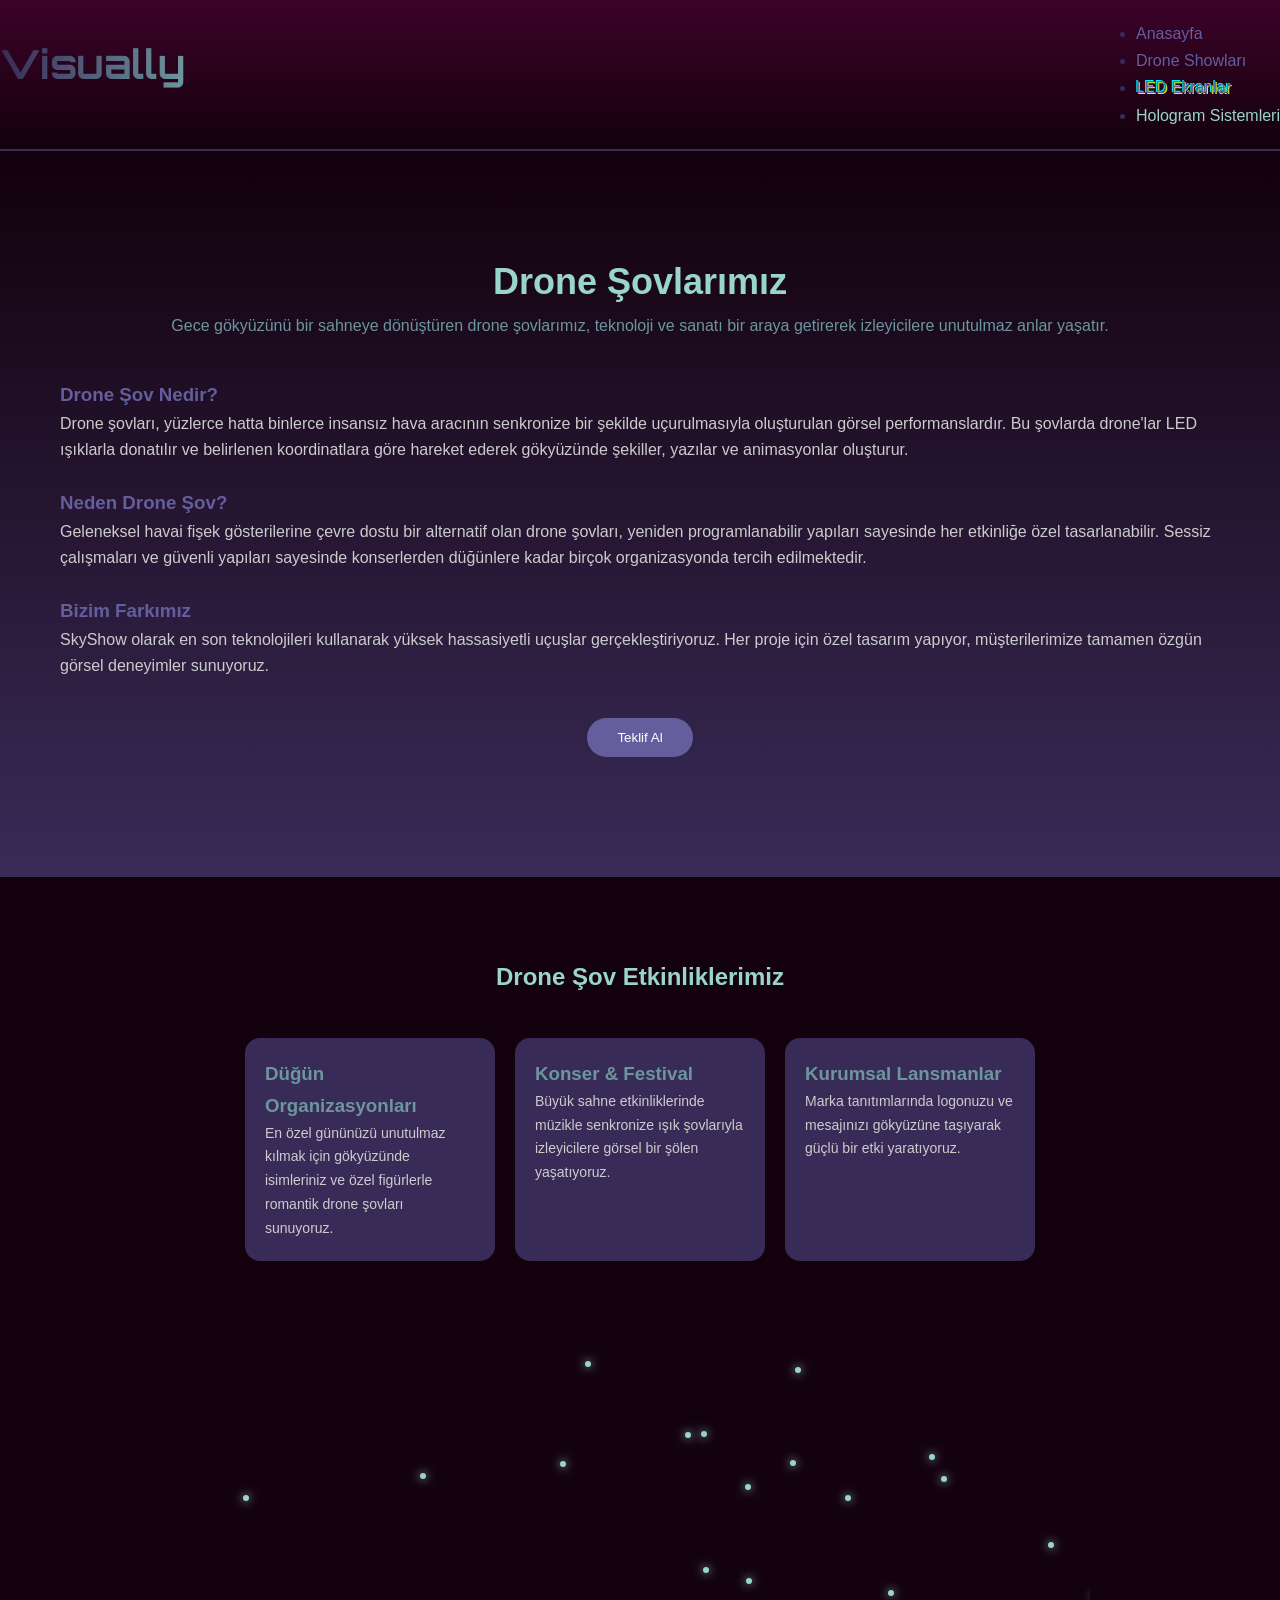
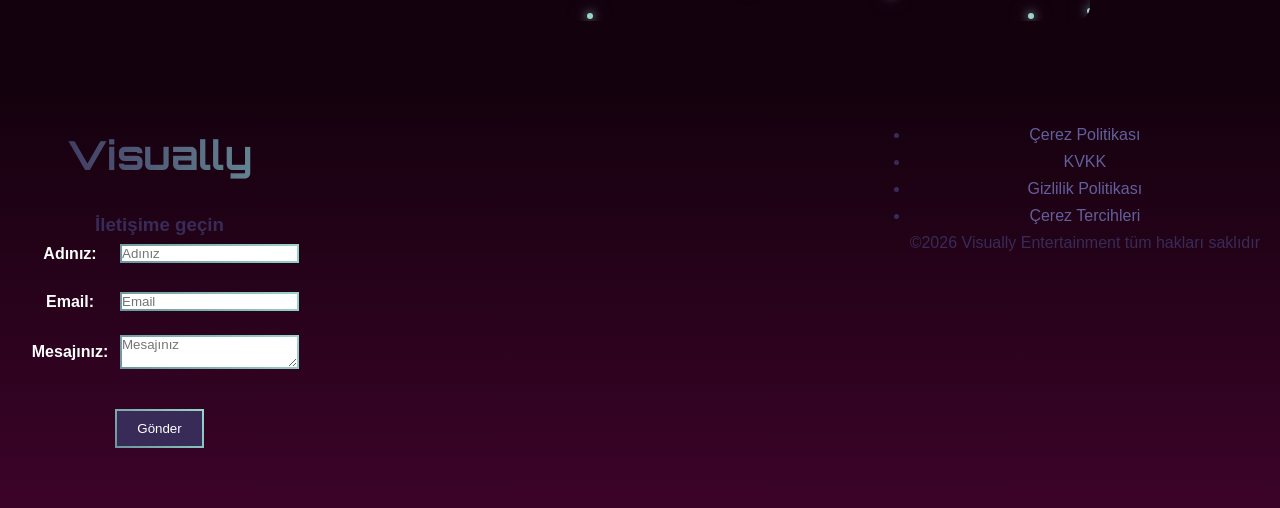
<file: drone.html>
<!doctype html>
<html lang="tr">
  <head>
    <meta charset="UTF-8" />
    <meta name="viewport" content="width=device-width, initial-scale=1.0" />
    <link
      href="https://fonts.googleapis.com/css2?family=Orbitron:wght@400;600;700;900&family=Exo+2:wght@300;400;600&display=swap"
      rel="stylesheet"
    />
    <link
      rel="stylesheet"
      href="https://cdnjs.cloudflare.com/ajax/libs/font-awesome/6.4.0/css/all.min.css"
    />
    <link
      href="https://fonts.googleapis.com/css2?family=Space+Grotesk:wght@400;700&display=swap"
      rel="stylesheet"
    />
    <meta name="viewport" content="width=device-width, initial-scale=1.0" />
    <title>Drone Show</title>
    <link rel="stylesheet" href="css/drone.css" />
    <link rel="stylesheet" href="css/style.css" />
    <link rel="stylesheet" href="css/hologram.css" />
  </head>
  <body>
    <!-- MENÜ -->
    <header class="header">
      <div class="logo-area">
        <h1 class="logo">Visually</h1>
      </div>
      <nav>
        <ul>
          <li><a href="index.html">Anasayfa</a></li>
          <li><a href="drone.html">Drone Showları</a></li>
          <li><a class="led-text" href="LED.html">LED Ekranlar</a></li>
          <li>
            <a class="hologram flicker" href="hologram.html"
              >Hologram Sistemleri</a
            >
          </li>
        </ul>
      </nav>
    </header>

    <!-- DRONE SHOW BÖLÜMÜ -->
    <section id="drone" class="drone-section">
      <div class="container">
        <h2>Drone Şovlarımız</h2>

        <p class="intro">
          Gece gökyüzünü bir sahneye dönüştüren drone şovlarımız, teknoloji ve
          sanatı bir araya getirerek izleyicilere unutulmaz anlar yaşatır.
        </p>

        <!-- MAKALEN -->
        <div class="article">
          <h3>Drone Şov Nedir?</h3>
          <p>
            Drone şovları, yüzlerce hatta binlerce insansız hava aracının
            senkronize bir şekilde uçurulmasıyla oluşturulan görsel
            performanslardır. Bu şovlarda drone'lar LED ışıklarla donatılır ve
            belirlenen koordinatlara göre hareket ederek gökyüzünde şekiller,
            yazılar ve animasyonlar oluşturur.
          </p>

          <h3>Neden Drone Şov?</h3>
          <p>
            Geleneksel havai fişek gösterilerine çevre dostu bir alternatif olan
            drone şovları, yeniden programlanabilir yapıları sayesinde her
            etkinliğe özel tasarlanabilir. Sessiz çalışmaları ve güvenli
            yapıları sayesinde konserlerden düğünlere kadar birçok
            organizasyonda tercih edilmektedir.
          </p>

          <h3>Bizim Farkımız</h3>
          <p>
            SkyShow olarak en son teknolojileri kullanarak yüksek hassasiyetli
            uçuşlar gerçekleştiriyoruz. Her proje için özel tasarım yapıyor,
            müşterilerimize tamamen özgün görsel deneyimler sunuyoruz.
          </p>
        </div>

        <button class="cta">Teklif Al</button>
      </div>
    </section>

    <div class="events">
      <h2>Drone Şov Etkinliklerimiz</h2>

      <div class="event-cards">
        <div class="card">
          <h3>Düğün Organizasyonları</h3>
          <p>
            En özel gününüzü unutulmaz kılmak için gökyüzünde isimleriniz ve
            özel figürlerle romantik drone şovları sunuyoruz.
          </p>
        </div>

        <div class="card">
          <h3>Konser & Festival</h3>
          <p>
            Büyük sahne etkinliklerinde müzikle senkronize ışık şovlarıyla
            izleyicilere görsel bir şölen yaşatıyoruz.
          </p>
        </div>

        <div class="card">
          <h3>Kurumsal Lansmanlar</h3>
          <p>
            Marka tanıtımlarında logonuzu ve mesajınızı gökyüzüne taşıyarak
            güçlü bir etki yaratıyoruz.
          </p>
        </div>
      </div>
    </div>

    <div class="drone-animation">
      <div id="animation-area"></div>
    </div>
    <footer class="footer">
      <div>
        <h1 class="logo">Visually</h1>
        <h3>İletişime geçin</h3>
        <div style="display: flex; flex-direction: row">
          <form class="form">
            <div class="form-group">
              <label for="name">Adınız:</label>
              <input class="input" type="text" placeholder="Adınız" />
            </div>
            <div class="form-group">
              <label for="email">Email:</label>
              <input class="input" type="email" placeholder="Email" />
            </div>
            <div class="form-group">
              <label for="message">Mesajınız:</label>
              <textarea class="input" placeholder="Mesajınız"></textarea>
            </div>
            <button class="button" type="submit">Gönder</button>
          </form>
        </div>
      </div>
      <nav class="navbar-footer">
        <ul>
          <li><a href="">Çerez Politikası</a></li>
          <li><a href="">KVKK</a></li>
          <li><a href="">Gizlilik Politikası</a></li>
          <li><a href="">Çerez Tercihleri</a></li>
        </ul>
        <p class="footer-copy">
          ©2026 Visually Entertainment tüm hakları saklıdır
        </p>
      </nav>
    </footer>

    <script src="script.js" defer></script>
  </body>
</html>
</file>
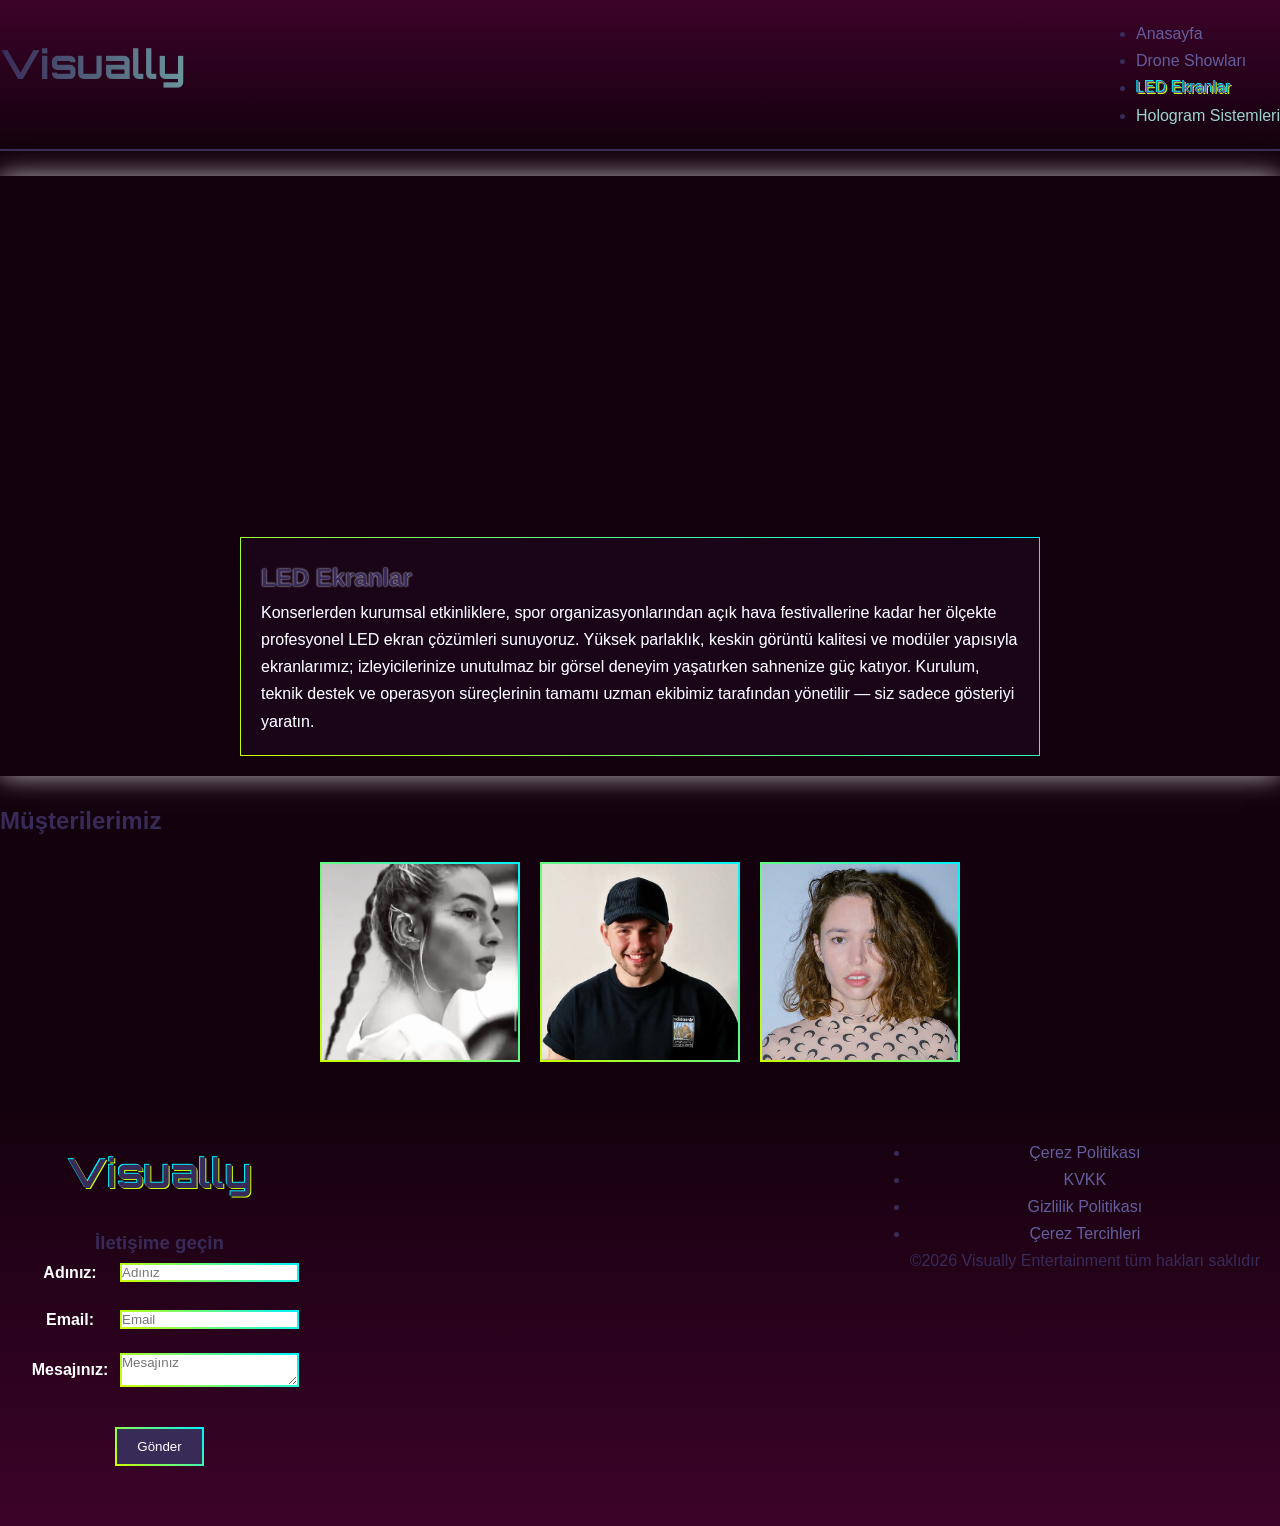
<file: LED.html>
<!DOCTYPE html>
<html lang="en">
<head>
   <meta charset="UTF-8">
    <link rel="stylesheet" href="css/LED.css"></link>
    <link rel="stylesheet" href="css/style.css">
    <link rel="stylesheet" href="css/hologram.css">

    
    <link href="https://fonts.googleapis.com/css2?family=Orbitron:wght@400;600;700;900&family=Exo+2:wght@300;400;600&display=swap" rel="stylesheet">
    <link rel="stylesheet" href="https://cdnjs.cloudflare.com/ajax/libs/font-awesome/6.4.0/css/all.min.css">
    <link href="https://fonts.googleapis.com/css2?family=Space+Grotesk:wght@400;700&display=swap" rel="stylesheet">
    <meta name="viewport" content="width=device-width, initial-scale=1.0">
    <title>LEDS</title>
</head>
<body class="led-body">
     <header class="header led-header">
      <div class="logo-area">
        <h1 class="logo">Visually</h1>
      </div>
      <nav>
        <ul>  
            <li><a href="index.html">Anasayfa</a></li>
            <li><a href="drone.html">Drone Showları</a></li>
            <li><a class="led-text" href="LED.html">LED Ekranlar</a></li>
            <li><a class="hologram flicker" href="hologram.html">Hologram Sistemleri</a></li>
        </ul>
      </nav>
    </header>

    <section class="bg-video-container">
      <video autoplay loop playsinline class="bg-video">
        <source src="assests/LED/DilanKöse2.mp4">
        Tarayıcınız bu vidyo etiketini desteklemiyor.
      </video>

      <div class="content">
        <h1 class="led-title">LED Ekranlar</h1>
        <p style="color: white;" class="led-p">Konserlerden kurumsal etkinliklere, spor organizasyonlarından açık hava festivallerine kadar her ölçekte profesyonel LED ekran çözümleri sunuyoruz. Yüksek parlaklık, keskin görüntü kalitesi ve modüler yapısıyla ekranlarımız; izleyicilerinize unutulmaz bir görsel deneyim yaşatırken sahnenize güç katıyor. Kurulum, teknik destek ve operasyon süreçlerinin tamamı uzman ekibimiz tarafından yönetilir — siz sadece gösteriyi yaratın.</p>
      </div>
    </section>

    <h2 class="carousel-title">Müşterilerimiz</h2>
    <section class="led-customers-carousel">
      <div class="carousel">
        <div class="carousel-item">
          <div class="carousel-image-container">
            <img class="carousel-image" src="assests/LED/DilanKöseProfil.jpg" alt="Ecem Dilan Köse">
          </div>
          <a class="info" href="https://www.instagram.com/ecemdilankose/" target="_blank" rel="noopener noreferrer">
            <i class="fab fa-instagram"></i> Ecem Dilan Köse
          </a>
        </div>
        <div class="carousel-item">
          <div class="carousel-image-container">
            <img class="carousel-image" src="assests/LED/UmutProfil.jpg" alt="Umut Müezinoğlu">
          </div>
          <a class="info" href="https://www.instagram.com/umutmuezzinoglu/" target="_blank" rel="noopener noreferrer">
            <i class="fab fa-instagram"></i> Umut Müezinoğlu </a>
        </div>
        <div class="carousel-item">
          <div class="carousel-image-container">
            <img class="carousel-image" src="assests/LED/MeltemProfil.jpg" alt="Meltem Şahin">
          </div>
          <a class="info" href="https://www.instagram.com/meltemsahin___/" target="_blank" rel="noopener noreferrer">
            <i class="fab fa-instagram"></i> Meltem Şahin </a>
        </div>
      </div>
    </section>


    <footer class="footer">
    <div>
      <h1 class="led-logo">Visually</h1>
      <h3>İletişime geçin</h3>
      <div style="display: flex; flex-direction: row;">
        <form class="led-form">
            <div class="form-group">
                <label for="name">Adınız:</label>
                <input class="led-input" type="text" placeholder="Adınız">
            </div>
            <div class="form-group">
                <label for="email">Email:</label>
                <input class="led-input" type="email" placeholder="Email">
            </div>
            <div class="form-group">
                <label for="message">Mesajınız:</label>
                <textarea class="led-input" placeholder="Mesajınız"></textarea>
            </div>
            <button class="led-button" type="submit">Gönder</button>
        </form>
      </div>
    </div>
    <nav class="navbar-footer">
      <ul>
        <li><a href="">Çerez Politikası</a></li>
        <li><a href="">KVKK</a></li>
        <li><a href="">Gizlilik Politikası</a></li>
        <li><a href="">Çerez Tercihleri</a></li>
      </ul>
      <p class="footer-copy">
      ©2026 Visually Entertainment tüm hakları saklıdır
    </p>
    </nav>
    
  </footer>
</body>
</html>
</file>
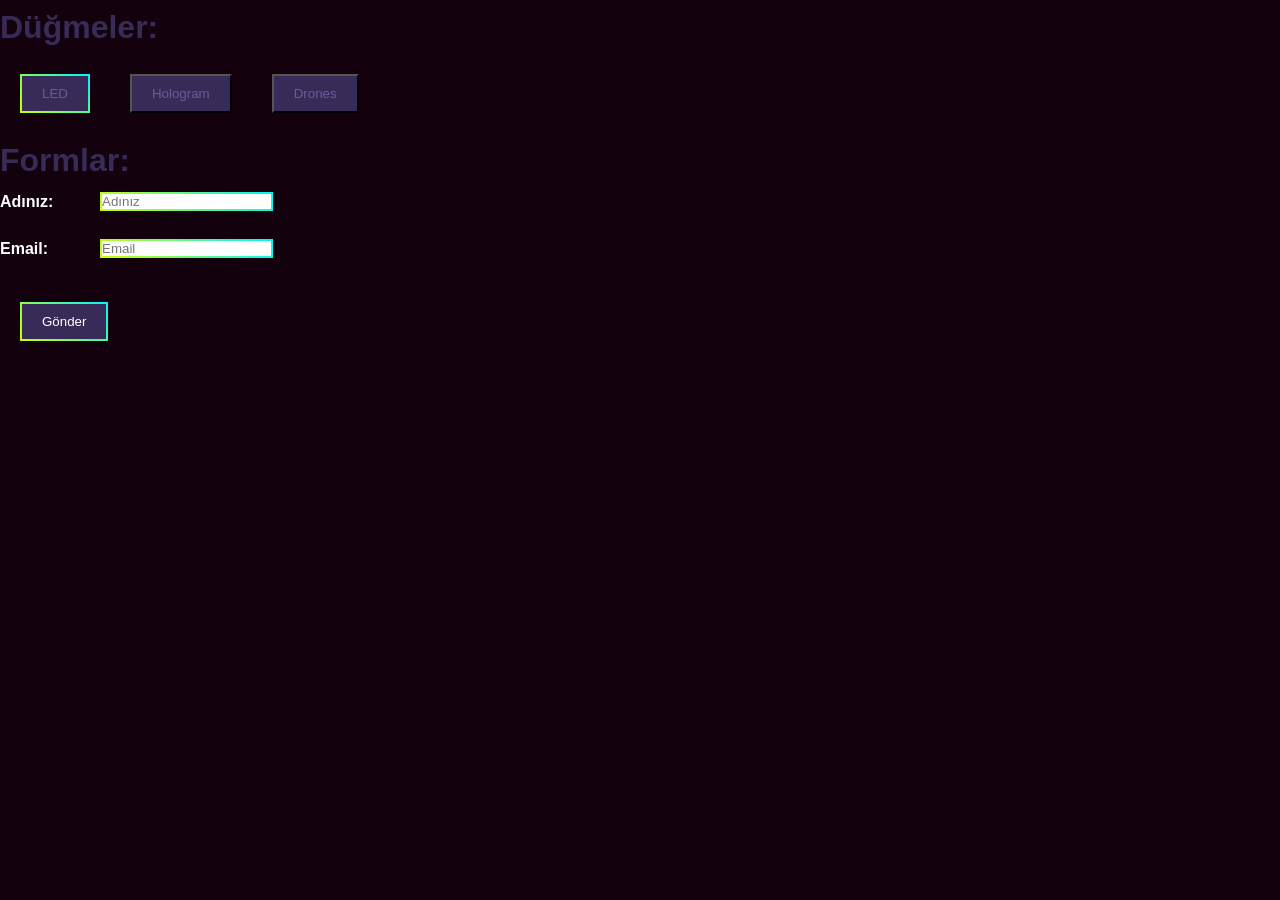
<file: referans.html>
<!DOCTYPE html>
<html lang="en">
<head>
    <meta charset="UTF-8">
    <link rel="stylesheet" href="css/style.css">
    <link rel="stylesheet" href="css/LED.css">
    <link rel="stylesheet" href="css/hologram.css"
    <link href="https://fonts.googleapis.com/css2?family=Orbitron:wght@400;600;700;900&family=Exo+2:wght@300;400;600&display=swap" rel="stylesheet">
    <link rel="stylesheet" href="https://cdnjs.cloudflare.com/ajax/libs/font-awesome/6.4.0/css/all.min.css">
    <link href="https://fonts.googleapis.com/css2?family=Space+Grotesk:wght@400;700&display=swap" rel="stylesheet">
    <meta name="viewport" content="width=device-width, initial-scale=1.0">
    <title>Referans</title>
</head>
<body>
    <h1> Düğmeler: </h1>
    <div style="display: flex; flex-direction: row;">
        <button class="led-button">
            <a href="/LED/LED.html">LED</a>
        </button>
        <button class="hologram-button">
            <a href="hologram.html">Hologram</a>
        </button>
        <button class="drones-button">
            <a href="drones.html">Drones</a>
        </button>
    </div>
    <h1> Formlar: </h1>
    <div style="display: flex; flex-direction: row;">
        <form class="led-form">
            <div class="form-group">
                <label for="name">Adınız:</label>
                <input class="led-input" type="text" placeholder="Adınız">
            </div>
            <div class="form-group">
                <label for="email">Email:</label>
                <input class="led-input" type="email" placeholder="Email">
            </div>
            <button class="led-button" type="submit">Gönder</button>
        </form>
    </div>
</body>
</html>
</file>
<file: css/drone.css>
body {
    margin: 0;
    font-family: Arial, sans-serif;
    background-color: #13010D;
    color: white;
}

/* NAVBAR */
.navbar {
    display: flex;
    justify-content: space-between;
    align-items: center;
    background-color: #13010D;
    padding: 15px 40px;
    border-bottom: 1px solid #392B58;
}

.logo {
    color: #99D5C9;
}

.navbar ul {
    list-style: none;
    display: flex;
    gap: 20px;
}

.navbar a {
    text-decoration: none;
    color: #6C969D;
    transition: 0.3s;
}

.navbar a:hover {
    color: #99D5C9;
}

/* DRONE SECTION */
.drone-section {
    padding: 80px 20px;
    background: linear-gradient(180deg, #13010D, #392B58);
}

.container {
    max-width: 900px;
    margin: auto;
}

.drone-section h2 {
    text-align: center;
    color: #99D5C9;
    font-size: 36px;
}

.intro {
    text-align: center;
    color: #6C969D;
    margin-bottom: 40px;
}

.article h3 {
    color: #645E9D;
    margin-top: 25px;
}

.article p {
    color: #ccc;
    line-height: 1.6;
}

/* BUTON */
.cta {
    display: block;
    margin: 40px auto;
    padding: 12px 30px;
    background: #645E9D;
    border: none;
    color: white;
    border-radius: 25px;
    cursor: pointer;
    transition: 0.3s;
}

.cta:hover {
    background: #6C969D;
}

.events {
    margin-top: 80px;
}

.events h2 {
    text-align: center;
    color: #99D5C9;
    margin-bottom: 40px;
}

.event-cards {
    display: flex;
    gap: 20px;
    flex-wrap: wrap;
    justify-content: center;
}

.card {
    background: #392B58;
    padding: 20px;
    border-radius: 15px;
    width: 250px;
    transition: 0.3s;
}

.card h3 {
    color: #6C969D;
}

.card p {
    color: #ccc;
    font-size: 14px;
}

.card:hover {
    transform: translateY(-10px);
    background: #645E9D;
}

.drone-animation {
    background: #13010D;
    padding: 60px 0;
    overflow: hidden;
}

#animation-area {
    position: relative;
    width: 100%;
    height: 300px;
}

.anim-drone {
    width: 6px;
    height: 6px;
    background: #99D5C9;
    border-radius: 50%;
    position: absolute;
    box-shadow: 0 0 10px #99D5C9, 0 0 20px #645E9D;
    transition: all 2s linear;
}


.drone-animation {
    background: #13010D;
    padding: 60px 20px;
    text-align: center;
}

.drone-animation h2 {
    color: #99D5C9;
    margin-bottom: 20px;
}

#animation-area {
    position: relative;
    width: 100%;
    max-width: 900px;
    height: 300px;
    margin: auto;
    border-radius: 15px;
    overflow: hidden;
}

.anim-drone {
    width: 6px;
    height: 6px;
    background: #99D5C9;
    border-radius: 50%;
    position: absolute;
    box-shadow: 0 0 10px #99D5C9, 0 0 20px #645E9D;
    transition: all 1.5s linear;
}

.footer {
    padding: 40px 20px;
    text-align: center;
    display: flex; 
    justify-content: space-between;
    background: linear-gradient(180deg, var(--coffe-bean), #3c0329);
    padding: 40px 20px;
    text-align: center;
}

.button:hover {
    border-image-source: linear-gradient(45deg, var(--pacific-blue), var(--pearl-aqua));
    box-shadow: -1px 1px 5px var(--pacific-blue), 1px -1px 5px var(--pearl-aqua);
    scale: 1.05;
}

.button {
    border: 2px solid;
    border-image-source: linear-gradient(45deg, var(--pacific-blue), var(--pearl-aqua));
    border-image-slice: 1;
}

.input {
    border: 2px solid;
    border-image-source: linear-gradient(45deg, var(--pacific-blue), var(--pearl-aqua));
    border-image-slice: 1;
}

.input:focus {
    outline: none;
    border-image-source: linear-gradient(45deg, var(--pacific-blue), var(--pearl-aqua));
    box-shadow: -1px 1px 5px var(--pacific-blue), 1px -1px 5px var(--pearl-aqua);
    transition: var(--gecis);
}


.form-group {
    display: flex;
    align-items: center;
    margin-bottom: 20px;
}

label {
    width: 100px;
    color: var(--beyaz);
    font-weight: bold;
}

input {
    flex: 1;
    max-width: 300px;
}

.logo {
    font-family: 'Orbitron', sans-serif;
    font-weight: 700;
    background: linear-gradient(90deg, var(--dark-amethyst), var(--pacific-blue));
    background-clip: text;
    -webkit-background-clip: text;
    -webkit-text-fill-color: transparent;
    font-size: 2.5rem;
    margin-bottom: 20px;
}
</file>
<file: css/style.css>
:root {
  --pearl-aqua: #99d5c9;
  --pacific-blue: #6c969d;
  --dusty-grape: #645e9d;
  --dark-amethyst: #392b58;
  --coffe-bean: #13010d;
  --kirmizi: #e63946;
  --koyu-kirmizi: #bd2a36;
  --acik-kirmizi: rgba(230, 57, 70, 0.1);
  --koyu-laciver: #111827;
  --gri-metin: #4b5563;
  --beyaz: #ffffff;
  --led-aksan-spectral-lime: #ccff00;
  --led-aksan-cyber-cyan: #00f3ff;
  --gecis: all 0.3s cubic-bezier(0.4, 0, 0.2, 1);

  --slide-width: 350px;
  --slide-height: 500px;
  --slide-aspect: 2 / 3;
  --slide-transition-duration: 0.8s;
  --slide-transition-easing: cubic-bezier(0.4, 0, 0.2, 1);
  --font-clash-display: "Orbitron", sans-serif;
  --font-archivo: "Inter", sans-serif;
}

.logo {
  font-family: "Orbitron", sans-serif;
  font-weight: 700;
  background: linear-gradient(90deg, var(--dark-amethyst), var(--pacific-blue));
  background-clip: text;
  -webkit-background-clip: text;
  -webkit-text-fill-color: transparent;
  font-size: 2.5rem;
  margin-bottom: 20px;
}

* {
  margin: 0;
  padding: 0;
  box-sizing: border-box;
  font-family: "Inter", sans-serif;
}

html {
  scroll-behavior: smooth;
}

body {
  color: var(--dark-amethyst);
  line-height: 1.7;
  background: var(--coffe-bean);
  overflow-x: hidden;
}

.container {
  max-width: 1200px;
  margin: 0 auto;
  padding: 0 20px;
}

.bolum.boslugu {
  padding: 100 0;
}

a {
  font-family: "Inter", sans-serif;
  color: var(--dusty-grape);
  text-decoration: none;
  transition: var(--gecis);
}

button {
  margin: 20px 20px;
  background: var(--dark-amethyst);
  color: var(--beyaz);
  padding: 10px 20px;
  cursor: pointer;
  transition: var(--gecis);
}

input {
  transition: var(--gecis);
}

.header {
  display: flex;
  justify-content: space-between;
  align-items: center;
  padding: 20px 0;
  background: linear-gradient(0deg, var(--coffe-bean), #3c0329);
  margin-bottom: 20px;
  border-bottom: 2px solid var(--dark-amethyst);
}

.carousel-ul {
  margin-top: 60px;
  width: 100vw;
  height: 450px;
  padding: 20px;
  display: flex;
  gap: 4vw;
  overflow-x: hidden;
  overflow-y: hidden;
  scroll-snap-type: x mandatory;
  anchor-name: --my-carousel;
  scroll-marker-group: after;
}

.carousel-li {
  display: flex;
  flex-direction: column;
  list-style-type: none;
  background-color: var(--dusty-grape);
  border: 1px solid var(--dusty-grape);
  scroll-snap-align: center;
  flex: 0 0 100%;
}

.carousel-ul::scroll-button(*) {
  border: 0;
  font-size: 2rem;
  background: none;
  color: black;
  opacity: 0.7;
  cursor: pointer;
  position: absolute;
  position-anchor: --my-carousel;
}

.carousel-ul::scroll-button(*):hover,
.carousel-ul::scroll-button(*):focus {
  opacity: 1;
}

.carousel-ul::scroll-button(*):active {
  translate: 1px 1px;
}

.carousel-ul::scroll-button(*):disabled {
  opacity: 0.2;
  cursor: unset;
}

.carousel-ul::scroll-button(left) {
  content: "◄" / "Previous";
  right: calc(anchor(left) - 70px);
  bottom: calc(anchor(top) + 13px);
}

.carousel-ul::scroll-button(right) {
  content: "►" / "Next";
  left: calc(anchor(right) - 70px);
  bottom: calc(anchor(top) + 13px);
}

.carousel-ul::scroll-marker-group {
  position: absolute;
  position-anchor: --my-carousel;
  top: calc(anchor(bottom) - 70px);
  justify-self: anchor-center;
  display: flex;
  justify-content: center;
  gap: 20px;
}

.carousel-li::scroll-marker {
  content: attr(data-accName);
  width: 16px;
  height: 16px;
  background-color: transparent;
  border: 2px solid black;
  border-radius: 50%;
  overflow: hidden;
  text-indent: 16px;
}

.carousel-li::scroll-marker:target-current {
  background-color: black;
}

.carousel-img {
  width: 100%;
  height: 100%;
  object-fit: cover;
  flex: 1;
  min-height: 0;
}

.footer {
  padding: 40px 20px;
  text-align: center;
  display: flex;
  justify-content: space-between;
  background: linear-gradient(180deg, var(--coffe-bean), #3c0329);
  padding: 40px 20px;
  text-align: center;
}

.button:hover {
  border-image-source: linear-gradient(
    45deg,
    var(--pacific-blue),
    var(--pearl-aqua)
  );
  box-shadow:
    -1px 1px 5px var(--pacific-blue),
    1px -1px 5px var(--pearl-aqua);
  scale: 1.05;
}

.button {
  border: 2px solid;
  border-image-source: linear-gradient(
    45deg,
    var(--pacific-blue),
    var(--pearl-aqua)
  );
  border-image-slice: 1;
}

.input {
  border: 2px solid;
  border-image-source: linear-gradient(
    45deg,
    var(--pacific-blue),
    var(--pearl-aqua)
  );
  border-image-slice: 1;
}

.input:focus {
  outline: none;
  border-image-source: linear-gradient(
    45deg,
    var(--pacific-blue),
    var(--pearl-aqua)
  );
  box-shadow:
    -1px 1px 5px var(--pacific-blue),
    1px -1px 5px var(--pearl-aqua);
  transition: var(--gecis);
}

.form-group {
  display: flex;
  align-items: center;
  margin-bottom: 20px;
}

label {
  width: 100px;
  color: var(--beyaz);
  font-weight: bold;
}

input {
  flex: 1;
  max-width: 300px;
}

.led-text {
  text-shadow:
    -1px -1px 0px var(--led-aksan-cyber-cyan),
    1px 1px 0px var(--led-aksan-spectral-lime);
}

.logo-band {
  background-color: #f9f9f9;
  padding: 20px 0;
  overflow: hidden; /* Hides overflow for animation */
}

.logo-track {
  display: flex;
  justify-content: space-around;
  align-items: center;
  gap: 30px;
}

.logo-item img {
  height: 50px; /* Fixed height for consistency */
  width: auto;
  object-fit: contain; /* Prevents distortion */
  filter: grayscale(100%); /* Optional: for monochrome look */
  opacity: 0.7;
  transition: all 0.3s ease;
}

.logo-item img:hover {
  filter: grayscale(0%);
  opacity: 1;
}

.slider {
  width: calc(3 * var(--slide-width));
  height: calc(2 * var(--slide-height));
  display: flex;
  align-items: center;
}

.slider--btn {
  --size: 40px;

  display: inline-flex;
  justify-content: center;
  align-items: center;
  opacity: 0.7;
  transition: opacity 250ms cubic-bezier(0.215, 0.61, 0.355, 1);
  z-index: 999;

  & svg {
    width: var(--size);
    height: var(--size);
    stroke: white;
  }

  &:hover {
    opacity: 1;
  }
}

.slides__wrapper {
  width: 100%;
  height: 100%;

  display: grid;
  place-items: center;

  & > * {
    grid-area: 1 / -1;
  }
}

.slides,
.slides--infos {
  width: 100%;
  height: 100%;

  pointer-events: none;

  display: grid;
  place-items: center;
  & > * {
    grid-area: 1 / -1;
  }
}

/* ------------------------------------------------ */
/* -------------------- SLIDE --------------------- */
/* ------------------------------------------------ */

.slide {
  --slide-tx: 0px;
  --slide-ty: 0vh;
  --padding: 0px;
  --offset: 0;

  width: var(--slide-width);
  height: auto;
  aspect-ratio: var(--slide-aspect);
  user-select: none;
  perspective: 800px;

  transform: perspective(1000px)
    translate3d(var(--slide-tx), var(--slide-ty), var(--slide-tz, 0))
    rotateY(var(--slide-rotY)) scale(var(--slide-scale));
  transition: transform var(--slide-transition-duration)
    var(--slide-transition-easing);
}

.slide[data-current] {
  --slide-scale: 1.2;
  --slide-tz: 0px;
  --slide-tx: 0px;
  --slide-rotY: 0;

  pointer-events: auto;
}

.slide[data-next] {
  --slide-tx: calc(1 * var(--slide-width) * 1.07);
  --slide-rotY: -45deg;
}

.slide[data-previous] {
  --slide-tx: calc(-1 * var(--slide-width) * 1.07);
  --slide-rotY: 45deg;
}

.slide:not([data-current]) {
  --slide-scale: 1;
  --slide-tz: 0;
  /* --slide-tx: calc(var(--offset) * var(--slide-width) * 1.05); */
  /* --slide-rotY: calc(var(--dir) * -45deg); */

  pointer-events: none;
}

.slide[data-current] {
  & .slide--image {
    filter: brightness(0.8);
  }
}

.slide:not([data-current]) {
  & .slide--image {
    filter: brightness(0.5);
  }
}

.slide__inner {
  --rotX: 0;
  --rotY: 0;
  --bgPosX: 0%;
  --bgPosY: 0%;

  position: relative;
  left: calc(var(--padding) / 2);
  top: calc(var(--padding) / 2);
  width: calc(100% - var(--padding));
  height: calc(100% - var(--padding));
  transform-style: preserve-3d;
  transform: rotateX(var(--rotX)) rotateY(var(--rotY));
}

.slide--image__wrapper {
  position: relative;
  width: 100%;
  height: 100%;
  overflow: hidden;
}

.slide--image {
  width: 100%;
  height: 100%;
  position: absolute;
  top: 50%;
  left: 50%;
  object-fit: cover;
  transform: translate(-50%, -50%) scale(1.25)
    translate3d(var(--bgPosX), var(--bgPosY), 0);
  transition: filter var(--slide-transition-duration)
    var(--slide-transition-easing);
}

.slide__bg {
  position: fixed;
  inset: -20%;
  background-image: var(--bg);
  background-size: cover;
  background-position: center center;

  z-index: -1;
  pointer-events: none;

  transition:
    opacity var(--slide-transition-duration) ease,
    transform var(--slide-transition-duration) ease;

  &::before {
    content: "";
    position: absolute;
    inset: 0;
  }

  &::before {
    background: rgba(0, 0, 0, 0.8);
    backdrop-filter: blur(8px);
  }

  &:not([data-current]) {
    opacity: 0;
  }

  &[data-previous] {
    transform: translateX(-10%);
  }

  &[data-next] {
    transform: translateX(10%);
  }
}

/* ------------ SLIDE INFO ---------------- */

.slide-info {
  --padding: 0px;

  position: relative;
  width: var(--slide-width);
  height: 100%;
  aspect-ratio: var(--slide-aspect);
  user-select: none;
  perspective: 800px;
  z-index: 100;
}

.slide-info[data-current] {
  & .slide-info--text span {
    opacity: 1;
    transform: translate3d(0, 0, 0);
    transition-delay: 250ms;
  }
}

.slide-info:not([data-current]) {
  & .slide-info--text span {
    opacity: 0;
    transform: translate3d(0, 100%, 0);
    transition-delay: 0ms;
  }
}

.slide-info__inner {
  position: relative;
  left: calc(var(--padding) / 2);
  top: calc(var(--padding) / 2);
  width: calc(100% - var(--padding));
  height: calc(100% - var(--padding));
  transform-style: preserve-3d;
  transform: rotateX(var(--rotX)) rotateY(var(--rotY));
}

.slide-info--text__wrapper {
  --z-offset: 45px;

  position: absolute;
  height: fit-content;
  left: -15%;
  bottom: 15%;
  transform: translateZ(var(--z-offset));
  z-index: 2;
  pointer-events: none;
}

.slide-info--text {
  font-family: var(--font-clash-display);
  color: #fff;
  overflow: hidden;

  & span {
    display: block;
    white-space: nowrap;
    transition: var(--slide-transition-duration) var(--slide-transition-easing);
    transition-property: opacity, transform;
  }

  &[data-title],
  &[data-subtitle] {
    font-size: min(3cqw, 2.4rem);
    font-weight: 800;
    letter-spacing: 0.2cqw;
    white-space: nowrap;
    text-transform: uppercase;
  }

  &[data-subtitle] {
    margin-left: 2cqw;
    font-size: min(2.2cqw, 1.8rem);
    font-weight: 600;
  }

  &[data-description] {
    margin-left: 1cqw;
    font-size: min(1.5cqw, 0.95rem);
    font-family: var(--font-archivo);
    font-weight: 300;
  }
}

/* ------------------------------------------------ */
/* -------------------- LOADER --------------------- */
/* ------------------------------------------------ */

.loader {
  position: fixed;
  inset: 0;

  display: grid;
  place-items: center;

  background: #000;
  z-index: 1000;

  opacity: 1;
  transition: opacity 0.5s ease-out;
}
.loader__text {
  font-family: var(--font-clash-display);
  font-size: clamp(2rem, 2vw, 5rem);
  font-weight: 800;
  color: #fff;
}
</file>
<file: css/hologram.css>
:root {
  --text: #DFB7FF;
  --pink-neon: #FF71CE;
  --blue-neon: #01CDFE;
  --purple-neon: #B967FF;
  --holo-glow: #99D5C9;
  --holo-glow-dim: rgba(153, 213, 201, 0.08);
  --holo-glow-mid: rgba(153, 213, 201, 0.15);
  --holo-border: rgba(153, 213, 201, 0.2);
  --holo-card-bg: rgba(255, 255, 255, 0.03);
}

@keyframes flicker {
  0% {
    opacity: 1;
  }
  8% {
    opacity: 0.9;
  }
  10% {
    opacity: 0.2;
  }
  12% {
    opacity: 1;
  }
  48% {
    opacity: 0.95;
  }
  52% {
    opacity: 0.15;
  }
  54% {
    opacity: 1;
  }
  90% {
    opacity: 0.9;
  }
  92% {
    opacity: 0.3;
  }
  94% {
    opacity: 1;
  }
  100% {
    opacity: 1;
  }
}
.hologram.flicker, .hologram .flicker{
  animation: flicker 4s infinite;
  color: var(--holo-glow);
}

.hologram .logo {
  background: linear-gradient(90deg, var(--pink-neon), var(--blue-neon));
  -webkit-background-clip: text;
  -webkit-text-fill-color: transparent;
}

.hologram p {
  color: var(--text);
}

.hologram h3 {
  color: var(--text);
}

.hologram .header {
  display: flex;
  align-items: center;
  justify-content: space-between;
  padding: 20px 40px;
  border-bottom: 1px solid var(--pink-neon);
}

.hologram .showcase {
  padding: 60px 40px;
}

.hologram .showcase-card {
  display: flex;
  align-items: center;
  gap: 20px;
  border: 1px solid var(--holo-border);
  background: var(--holo-card-bg);
  border-radius: 8px;
  padding: 16px;

  width: 100%;
  max-width: 700px;
}
.hologram .showcase-card:hover {
  border-color: var(--holo-glow);
  background: var(--holo-glow-dim);
}

.hologram .showcase-card img {
  width: 280px;
  height: 120px;
  object-fit: cover;
  border-radius: 4px;
  border: 1px solid var(--holo-glow-mid);
  flex-shrink: 0;
}

.hologram .continuous-carousel {
  overflow: hidden;
  width: 100%;
  margin-top: 30px;
  padding: 10px 0;
}

.hologram .continuous-track {
  display: flex;
  gap: 20px;
  width: max-content; 
}

.hologram .showcase-info {
  flex:1;
}

.hologram .show-date {
  font-size: 0.85rem;
  color: var(--blue-neon);
  margin-bottom: 8px;
}
.hologram .show-desc {
  font-size: 0.95rem;
  color: var(--pink-neon);
}

.hologram .clients {
  padding: 80px 40px;
}

.hologram .js-carousel {
  position: relative;
  width: 100%;
  max-width: 1200px;
  margin: 40px auto;
  padding: 0 50px;
}
      
.hologram .carousel-viewport {
  overflow: hidden;
  width: 100%;
  border-radius: 8px;
}

.hologram .carousel-track {
  display: flex;
  gap: 20px;
  transition: transform 0.5s ease-in-out;
}

.hologram .carousel-slide {
  flex: 0 0 calc((100% / 3) - (40px / 3)); 
  min-height: 180px;
  background: var(--holo-card-bg);
  border: 1px solid var(--holo-border);
  border-radius: 8px;
  display: flex;
  flex-direction: column;
  align-items: center;
  justify-content: center;
  padding: 20px;
}

.hologram .carousel-slide:hover {
  border-color: var(--pink-neon);
  background: var(--holo-glow-dim);
}

.hologram .carousel-btn {
  position: absolute;
  top: 50%;
  transform: translateY(-50%);
  background: var(--holo-card-bg);
  border: 1px solid var(--holo-glow);
  color: var(--holo-glow);
  width: 40px;
  height: 40px;
  border-radius: 50%;
  cursor: pointer;
  display: flex;
  align-items: center;
  justify-content: center;
  transition: var(--gecis);
  z-index: 10;
}

.hologram .carousel-btn:hover {
  background: var(--holo-glow);
  color: var(--coffe-bean);
  box-shadow: 0 0 10px var(--holo-glow);
}

      .carousel-btn.prev { left: 0; }
      .carousel-btn.next { right: 0; }

.hologram .footer {
  display: flex;
  justify-content: space-between;
  align-items: center;
  padding: 24px 40px;
  border-top: 1px solid var(--blue-neon);
}
.hologram .logo-footer {
  font-family: 'Orbitron', sans-serif;
  font-size: 1rem;
  background: linear-gradient(90deg, var(--pink-neon), var(--blue-neon);
}
.hologram .navbar-footer ul {
  display: flex;
  gap: 24px;
  list-style: none;
}
.hologram .navbar-footer a {
  color: var(--purple-neon);
  text-decoration: none;
}
.hologram .footer-copy {
  font-size: 0.8rem;
}
</file>
<file: css/LED.css>
:root {
    --pearl-aqua: #99d5c9;
    --pacific-blue: #6c969d;
    --dusty-grape: #645e9d;
    --dark-amethyst: #392b58;
    --coffe-bean: #13010d;
    --kirmizi: #e63946;
    --koyu-kirmizi : #bd2a36;
    --acik-kirmizi : rgba(230, 57, 70, 0.1);
    --koyu-laciver: #111827;
    --gri-metin : #4b5563;
    --beyaz: #ffffff;;
    --led-aksan-spectral-lime: #CCFF00;
    --led-aksan-cyber-cyan: #00F3FF;
    --gecis: all 0.3s cubic-bezier(0.4, 0, 0.2, 1);
}
.led-button:hover {
    border-image-source: linear-gradient(45deg, var(--led-aksan-cyber-cyan), var(--led-aksan-spectral-lime));
    box-shadow: -1px 1px 5px var(--led-aksan-cyber-cyan), 1px -1px 5px var(--led-aksan-spectral-lime);
    scale: 1.05;
}

.led-button {
    border: 2px solid;
    border-image-source: linear-gradient(45deg, var(--led-aksan-spectral-lime), var(--led-aksan-cyber-cyan));
    border-image-slice: 1;
}

.led-input {
    border: 2px solid;
    border-image-source: linear-gradient(45deg, var(--led-aksan-spectral-lime), var(--led-aksan-cyber-cyan));
    border-image-slice: 1;
}

.led-input:focus {
    outline: none;
    border-image-source: linear-gradient(45deg, var(--led-aksan-cyber-cyan), var(--led-aksan-spectral-lime));
    box-shadow: -1px 1px 5px var(--led-aksan-cyber-cyan), 1px -1px 5px var(--led-aksan-spectral-lime);
    transition: var(--gecis);
}

.bg-video-container {
    margin-bottom: 25px;
    margin-top: 25px;
    position: relative;
    width: 100%;
    height: 600px;
    overflow: hidden;
    display: flex;
    align-items: center;
    justify-content: center;
    box-shadow: 0px 0px 25px rgba(255, 255, 255, 0.7);
}

.bg-video {
    position: absolute;
    top: 50%;
    left: 50%;
    min-width: 100%;
    min-height: 100%;
    width: auto;
    height: auto;
    z-index: -1;
    transform: translate(-50%, -50%);
    object-fit: cover;
}

.overlay {
    position: absolute;
    inset: 0;
    z-index: 2;    
}

.content {
    border: 1px solid;
    border-image-source: linear-gradient(45deg, var(--led-aksan-spectral-lime), var(--led-aksan-cyber-cyan));
    border-image-slice: 1;
    margin-top: auto;
    margin-bottom: 20px;
    background: rgba(86, 47, 126, 0.1);
    backdrop-filter: blur(5px);
    position: relative;
    z-index: 3;
    max-width: 800px;
    padding: 20px;
}

.led-title {
    text-shadow: 0px 0px 2px white;
}

.led-p {
    text-shadow: 0px 0px 0.7px var(--dark-amethyst);
}

.led-header {
    background: linear-gradient(0deg, var(--coffe-bean), #3c0329);
    margin-bottom: 20px;
}

.form-group {
    display: flex;
    align-items: center;
    margin-bottom: 20px;
}

label {
    width: 100px;
    color: var(--beyaz);
    font-weight: bold;
}

input {
    flex: 1;
    max-width: 300px;
}

.led-logo {
    font-family: 'Orbitron', sans-serif;
    font-weight: 700;
    font-size: 2.5rem;           
    margin-bottom: 20px;
    text-shadow: -1px -1px 0px var(--led-aksan-cyber-cyan), 1px 1px 0px var(--led-aksan-spectral-lime);
}

.led-customers-carousel {
    transition: var(--gecis);
    justify-content: center;
    display: flex;
    gap: 20px;
    overflow-x: auto;
    padding-bottom: 10px;
}

.carousel {
    transition: var(--gecis);
    margin-top: 20px;
    display: flex;
    gap: 20px;
}

.carousel-image-container {
    transition: var(--gecis);
    flex: 0 0 auto;
    width: 200px;
    height: 200px;
    background-size: contain;
    background-repeat: no-repeat;
    background-position: center;
    border: 2px solid;
    border-image-source: linear-gradient(45deg, var(--led-aksan-spectral-lime), var(--led-aksan-cyber-cyan));
    border-image-slice: 1;
}

.carousel-image {
    transition: var(--gecis);
    width: 100%;
    height: 100%;
    object-fit: contain;
}

.carousel-item:hover {
    transition: var(--gecis);
    transform: scale(1.05);
}

.info {
    transition: var(--gecis);
    opacity: 0;
}

.carousel-item:hover .info {
    transition: var(--gecis);
    opacity: 1;
}

.carousel-item:hover .carousel-image-container {
    transition: var(--gecis);
    border-image-source: linear-gradient(45deg, var(--led-aksan-cyber-cyan), var(--led-aksan-spectral-lime));
    box-shadow: -1px 1px 10px var(--led-aksan-cyber-cyan), 1px -1px 10px var(--led-aksan-spectral-lime);
}

.led-footer {
    display: flex; 
    justify-content: space-between;
    background: linear-gradient(180deg, var(--coffe-bean), #3c0329);
    padding: 40px 20px;
    text-align: center;
}
</file>
